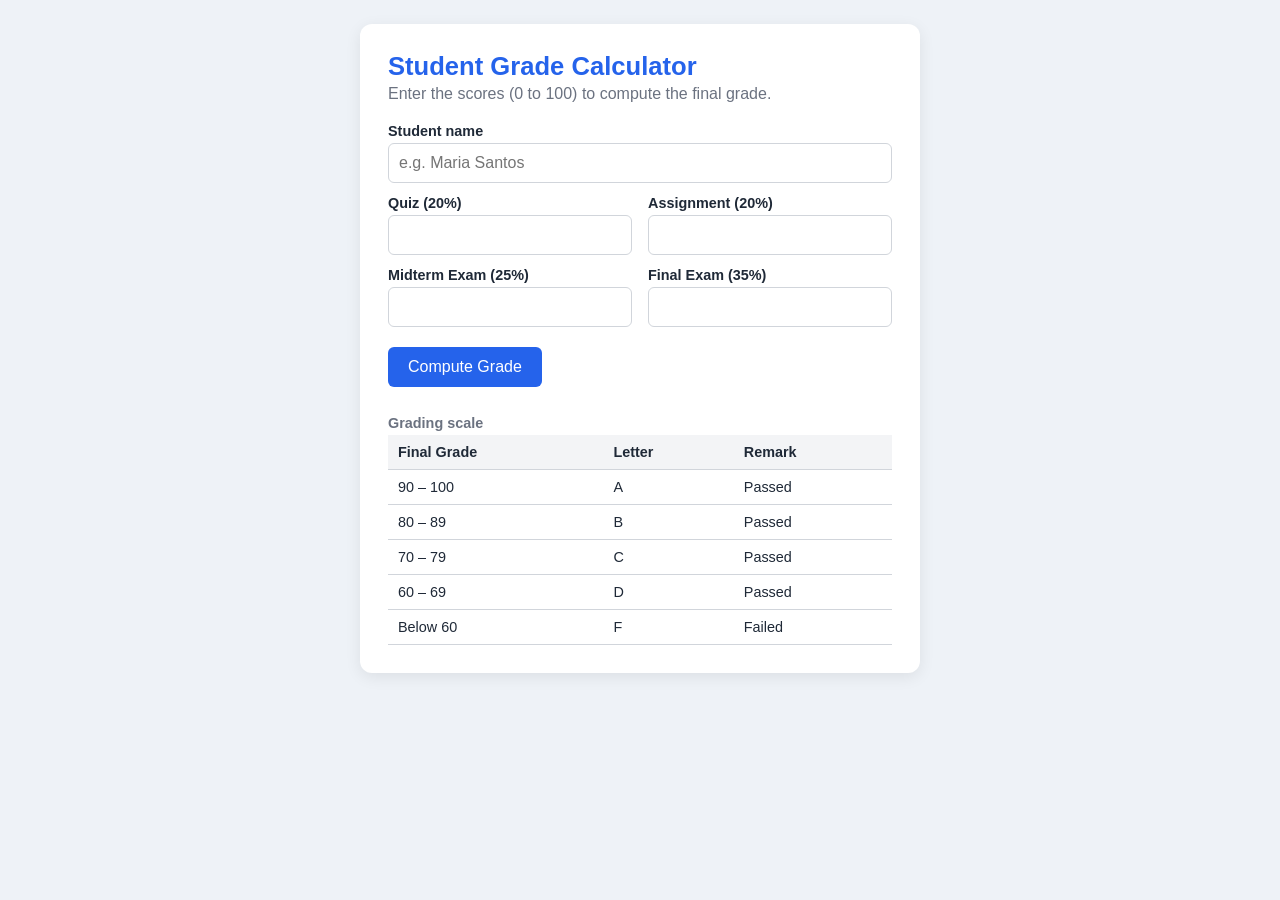
<file: GradeCalculator/GradeCalculator/GradeCalculator-Offline.html>
<!DOCTYPE html>
<html lang="en">
<head>
<meta charset="utf-8">
<meta name="viewport" content="width=device-width, initial-scale=1">
<title>Student Grade Calculator (Offline Version)</title>
<style>
:root {
  --bg: #eef2f7;
  --card: #ffffff;
  --text: #1f2937;
  --muted: #6b7280;
  --accent: #2563eb;
  --accent-dark: #1d4ed8;
  --border: #d1d5db;
  --pass: #15803d;
  --pass-bg: #dcfce7;
  --fail: #b91c1c;
  --fail-bg: #fee2e2;
}

* { box-sizing: border-box; }

body {
  margin: 0;
  padding: 24px 12px;
  font-family: "Segoe UI", Arial, sans-serif;
  background: var(--bg);
  color: var(--text);
}

.card {
  max-width: 560px;
  margin: 0 auto;
  background: var(--card);
  padding: 28px;
  border-radius: 12px;
  box-shadow: 0 4px 16px rgba(0, 0, 0, 0.08);
}

h1 { margin: 0 0 4px; font-size: 1.6rem; color: var(--accent); }
h2 { margin: 16px 0 12px; }
.subtitle { margin: 0 0 20px; color: var(--muted); }

label { display: block; margin: 12px 0 4px; font-weight: 600; font-size: 0.9rem; }

input {
  width: 100%;
  padding: 10px;
  border: 1px solid var(--border);
  border-radius: 6px;
  font-size: 1rem;
}
input:focus { outline: 2px solid var(--accent); border-color: transparent; }

.grid { display: grid; grid-template-columns: 1fr 1fr; gap: 0 16px; }
@media (max-width: 480px) { .grid { grid-template-columns: 1fr; } }

.btn {
  display: inline-block;
  margin-top: 20px;
  padding: 11px 20px;
  background: var(--accent);
  color: #fff;
  border: none;
  border-radius: 6px;
  font-size: 1rem;
  text-decoration: none;
  cursor: pointer;
}
.btn:hover { background: var(--accent-dark); }

table { width: 100%; border-collapse: collapse; margin-top: 8px; }
th, td { padding: 9px 10px; border-bottom: 1px solid var(--border); text-align: left; }
th { background: #f3f4f6; width: 50%; }

.total th, .total td { font-size: 1.1rem; font-weight: 700; }

.badge { padding: 3px 12px; border-radius: 999px; font-weight: 700; }
.badge.passed { color: var(--pass); background: var(--pass-bg); }
.badge.failed { color: var(--fail); background: var(--fail-bg); }

.errors { color: var(--fail); padding-left: 20px; }
.error-title { color: var(--fail); }

.scale { margin-top: 28px; font-size: 0.9rem; }
.scale caption { text-align: left; font-weight: 600; margin-bottom: 4px; color: var(--muted); }
.scale th { width: auto; }

.hidden { display: none; }
</style>
</head>
<body>
<main class="card">
  <h1>Student Grade Calculator</h1>

  <section id="inputView">
    <p class="subtitle">Enter the scores (0 to 100) to compute the final grade.</p>
    <form id="gradeForm" novalidate>
      <label for="name">Student name</label>
      <input type="text" id="name" maxlength="50" placeholder="e.g. Maria Santos">
      <div class="grid">
        <div><label for="quiz">Quiz (20%)</label><input type="number" id="quiz" step="any"></div>
        <div><label for="assignment">Assignment (20%)</label><input type="number" id="assignment" step="any"></div>
        <div><label for="midterm">Midterm Exam (25%)</label><input type="number" id="midterm" step="any"></div>
        <div><label for="final">Final Exam (35%)</label><input type="number" id="final" step="any"></div>
      </div>
      <button type="submit" class="btn">Compute Grade</button>
    </form>
    <table class="scale">
      <caption>Grading scale</caption>
      <tr><th>Final Grade</th><th>Letter</th><th>Remark</th></tr>
      <tr><td>90 – 100</td><td>A</td><td>Passed</td></tr>
      <tr><td>80 – 89</td><td>B</td><td>Passed</td></tr>
      <tr><td>70 – 79</td><td>C</td><td>Passed</td></tr>
      <tr><td>60 – 69</td><td>D</td><td>Passed</td></tr>
      <tr><td>Below 60</td><td>F</td><td>Failed</td></tr>
    </table>
  </section>

  <section id="resultView" class="hidden"></section>
</main>

<script>
const W = { quiz: 0.20, assignment: 0.20, midterm: 0.25, final: 0.35 };
const LABELS = { quiz: "Quiz", assignment: "Assignment", midterm: "Midterm Exam", final: "Final Exam" };

function getLetter(g) {
  if (g >= 90) return "A";
  else if (g >= 80) return "B";
  else if (g >= 70) return "C";
  else if (g >= 60) return "D";
  else return "F";
}
function esc(s) {
  return s.replace(/[&<>"']/g, c => ({"&":"&amp;","<":"&lt;",">":"&gt;",'"':"&quot;","'":"&#39;"}[c]));
}

document.getElementById("gradeForm").addEventListener("submit", e => {
  e.preventDefault();
  const name = document.getElementById("name").value.trim();
  const errors = [];
  const s = {};
  if (!name) errors.push("Student name is required.");
  for (const k in W) {
    const raw = document.getElementById(k).value.trim();
    const v = Number(raw);
    if (raw === "" || !Number.isFinite(v) || v < 0 || v > 100)
      errors.push(LABELS[k] + " score must be a number between 0 and 100.");
    s[k] = v;
  }
  const out = document.getElementById("resultView");
  let html;
  if (errors.length) {
    html = '<h2 class="error-title">Please fix the following:</h2><ul class="errors">' +
           errors.map(x => "<li>" + esc(x) + "</li>").join("") +
           '</ul><button class="btn" id="back">&larr; Go back</button>';
  } else {
    const fg = s.quiz*W.quiz + s.assignment*W.assignment + s.midterm*W.midterm + s.final*W.final;
    const passed = fg >= 60;
    html = '<h2>Result</h2><table>' +
      '<tr><th>Student Name</th><td>' + esc(name) + '</td></tr>' +
      '<tr><th>Quiz (20%)</th><td>' + s.quiz.toFixed(2) + '</td></tr>' +
      '<tr><th>Assignment (20%)</th><td>' + s.assignment.toFixed(2) + '</td></tr>' +
      '<tr><th>Midterm Exam (25%)</th><td>' + s.midterm.toFixed(2) + '</td></tr>' +
      '<tr><th>Final Exam (35%)</th><td>' + s.final.toFixed(2) + '</td></tr>' +
      '<tr class="total"><th>Final Grade</th><td>' + fg.toFixed(2) + '</td></tr>' +
      '<tr><th>Letter Grade</th><td>' + getLetter(fg) + '</td></tr>' +
      '<tr><th>Remark</th><td><span class="badge ' + (passed ? "passed" : "failed") + '">' +
      (passed ? "Passed" : "Failed") + '</span></td></tr></table>' +
      '<button class="btn" id="back">Compute another student</button>';
  }
  out.innerHTML = html;
  document.getElementById("inputView").classList.add("hidden");
  out.classList.remove("hidden");
  document.getElementById("back").onclick = () => {
    out.classList.add("hidden");
    document.getElementById("inputView").classList.remove("hidden");
  };
});
</script>
</body>
</html>
</file>
